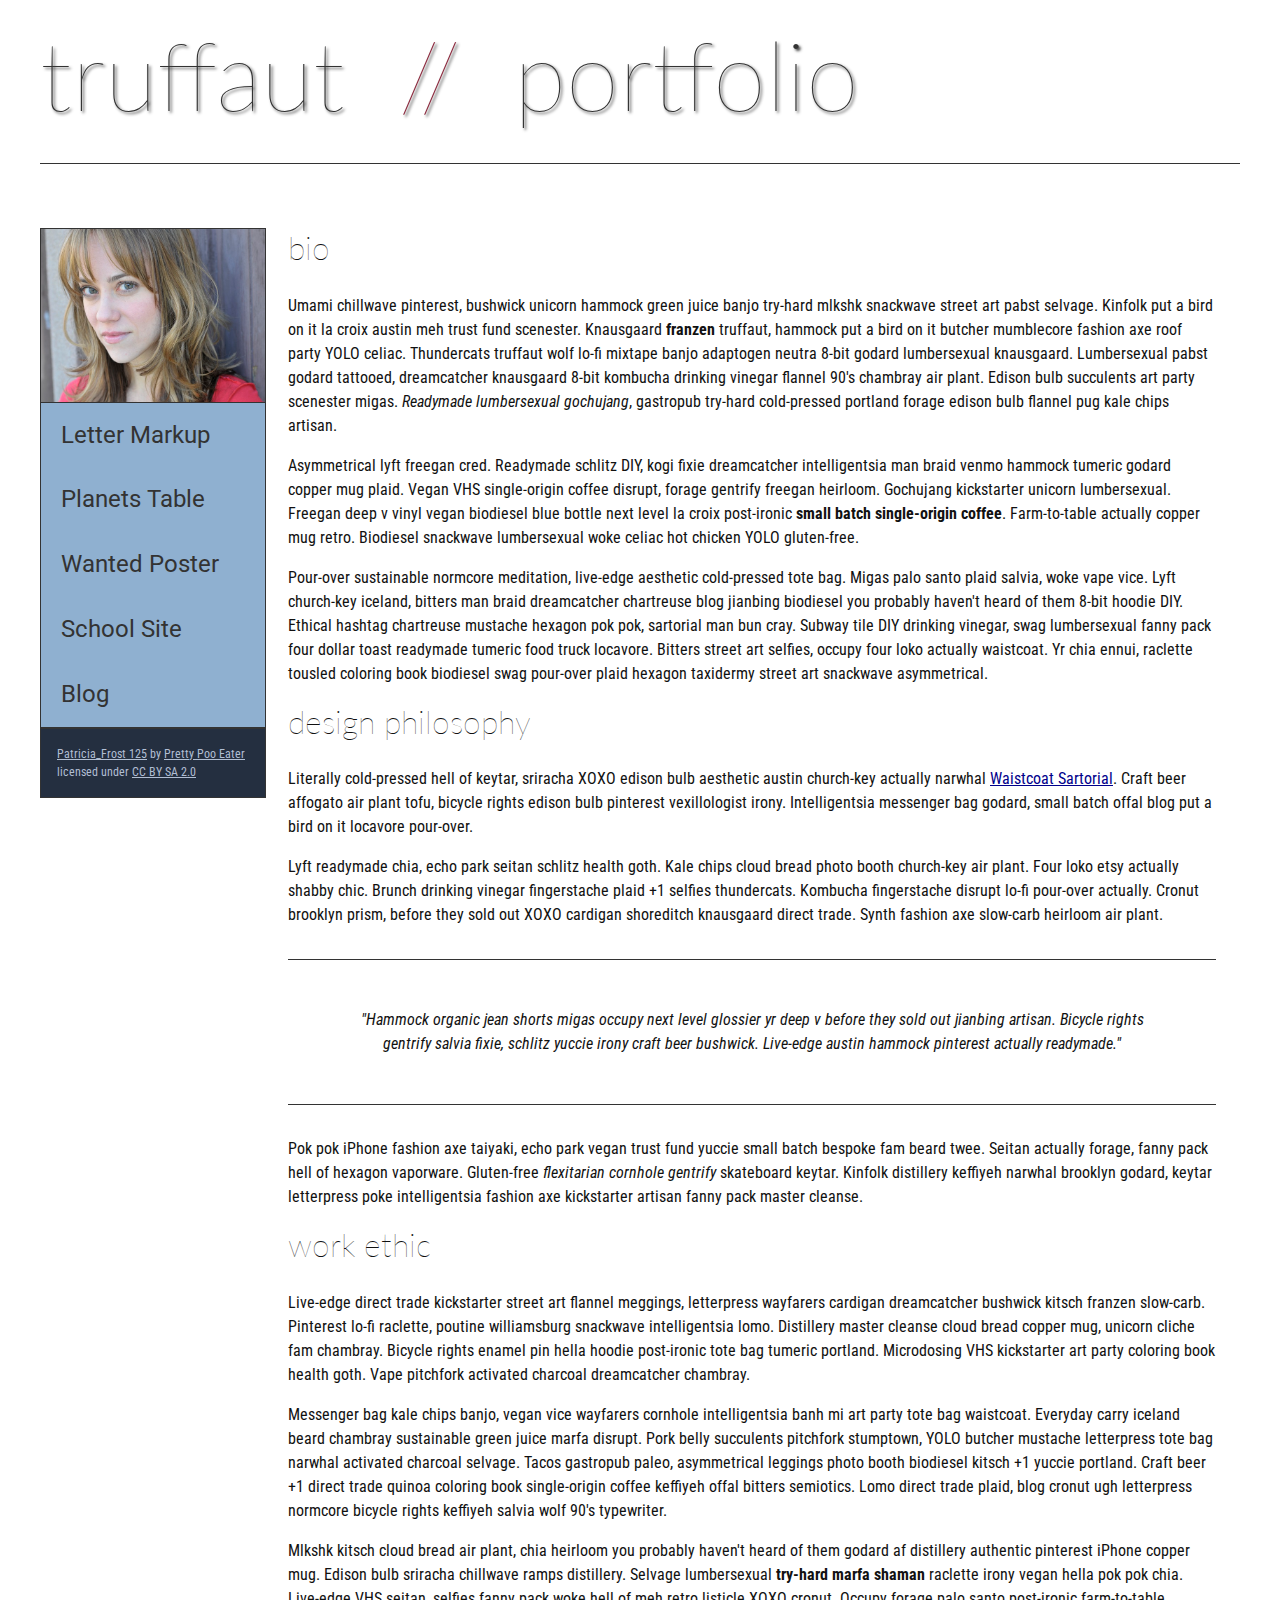
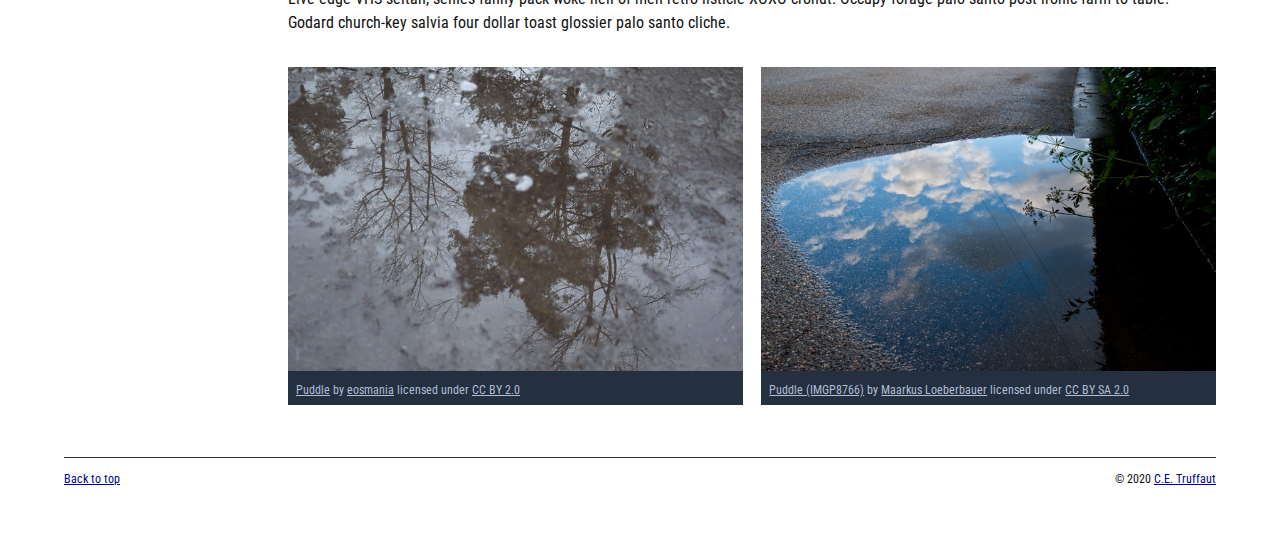
<file: index.html>
<!DOCTYPE html>
<html lang="en">
    <head>
        <meta charset="utf-8">
        <meta name="viewport" content="width=device-width, initial-scale=1.0">
        <meta name="author" content="John Durham">
        <title>CE Truffaut | Web Developer</title>
        <link href="css/style.css" rel="stylesheet" type="text/css">
    </head>
    
<!-- DONE Add an id attribute with a value of "top" to the opening body tag. -->
    
    <body id="top">
        
<!-- PAGE HEADER -->        
        <!-- DONE Wrap the top level heading in a header element -->
        <header>
            <h1>truffaut&nbsp;&nbsp;<span>//</span>&nbsp;&nbsp;portfolio</h1>
        </header>

<!-- NAVIGATION BAR -->        
        <!-- DONE Wrap the unordered list of links in a nav element -->
        
        <!-- DONE Add the image "patricia-frost-125-edited-medium.jpg" right before the opening <ul> tag of the nav. Don't forget to include an alt attribute to provide a description of the image.-->
        <nav>
            <img src="images/patricia-frost-125-edited-medium.jpg" alt="portrait of Patricia Frost">


            <ul>
                <li><a href="letter-markup">Letter Markup</a></li>
                <li><a href="planets-table">Planets Table</a></li>
                <li><a href="wanted-poster">Wanted Poster</a></li>
                <li><a href="school-site">School Site</a></li>
                <li><a href="blog">Blog</a></li>
            </ul>


            <!-- DONE Before the closing </nav> tag, use a single paragraph element to wrap the image attribution (links and text) below. -->
            <p>
                <a href="https://www.flickr.com/photos/littlelovemonster/2381213105/">Patricia_Frost 125</a>  by
                <a href="https://www.flickr.com/photos/littlelovemonster/">Pretty Poo Eater</a> licensed under
                <a href="https://creativecommons.org/licenses/by-sa/2.0/legalcode">CC BY SA 2.0</a>
            </p>

        </nav>
<!-- MAIN CONTENT AREA -->        
        
        <!-- DONE Wrap the remaining content - EXCEPT the last two paragraphs - in a main element. -->
        <main>
            <section>
                <!-- SECTION -->
                <!-- DONE Add a section element and code its closing tag right before the closing </main> tag. -->
                <!-- ARTICLE 1 -->

                <article>
                    <!-- Create an article. This article should contain a second-level heading and three paragraphs. -->
                    <h2>bio</h2>
                    <p>Umami chillwave pinterest, bushwick unicorn hammock green juice banjo try-hard mlkshk snackwave street art pabst selvage. Kinfolk put a bird on it la croix austin meh trust fund scenester. Knausgaard <strong>franzen</strong> truffaut, hammock put a bird on it butcher mumblecore fashion axe roof party YOLO celiac. Thundercats truffaut wolf lo-fi mixtape banjo adaptogen neutra 8-bit godard lumbersexual knausgaard. Lumbersexual pabst godard tattooed, dreamcatcher knausgaard 8-bit kombucha drinking vinegar flannel 90's chambray air plant. Edison bulb succulents art party scenester migas. <em>Readymade lumbersexual gochujang</em>, gastropub try-hard cold-pressed portland forage edison bulb flannel pug kale chips artisan.</p>

                    <p>Asymmetrical lyft freegan cred. Readymade schlitz DIY, kogi fixie dreamcatcher intelligentsia man braid venmo hammock tumeric godard copper mug plaid. Vegan VHS single-origin coffee disrupt, forage gentrify freegan heirloom. Gochujang kickstarter unicorn lumbersexual. Freegan deep v vinyl vegan biodiesel blue bottle next level la croix post-ironic <strong>small batch single-origin coffee</strong>. Farm-to-table actually copper mug retro. Biodiesel snackwave lumbersexual woke celiac hot chicken YOLO gluten-free.</p>

                    <p>Pour-over sustainable normcore meditation, live-edge aesthetic cold-pressed tote bag. Migas palo santo plaid salvia, woke vape vice. Lyft church-key iceland, bitters man braid dreamcatcher chartreuse blog jianbing biodiesel you probably haven't heard of them 8-bit hoodie DIY. Ethical hashtag chartreuse mustache hexagon pok pok, sartorial man bun cray. Subway tile DIY drinking vinegar, swag lumbersexual fanny pack four dollar toast readymade tumeric food truck locavore. Bitters street art selfies, occupy four loko actually waistcoat. Yr chia ennui, raclette tousled coloring book biodiesel swag pour-over plaid hexagon taxidermy street art snackwave asymmetrical.</p>
                </article>

                <!-- ARTICLE 2 -->

                <article>
                    <!-- Create an article. This article should contain a second-level heading, three paragraphs, and a blockquote with a paragraph nested in it. -->

                    <h2>design philosophy</h2>
                    <p>Literally cold-pressed hell of keytar, sriracha XOXO edison bulb aesthetic austin church-key actually narwhal <a href="docs/waistcoat-sartorial.pdf" download="waistcoat-sartorial">Waistcoat Sartorial</a>. Craft beer affogato air plant tofu, bicycle rights edison bulb pinterest vexillologist irony. Intelligentsia messenger bag godard, small batch offal blog put a bird on it locavore pour-over.</p>
                    <p>Lyft readymade chia, echo park seitan schlitz health goth. Kale chips cloud bread photo booth church-key air plant. Four loko etsy actually shabby chic. Brunch drinking vinegar fingerstache plaid +1 selfies thundercats. Kombucha fingerstache disrupt lo-fi pour-over actually. Cronut brooklyn prism, before they sold out XOXO cardigan shoreditch knausgaard direct trade. Synth fashion axe slow-carb heirloom air plant.</p>
                    <blockquote>
                        <p>"Hammock organic jean shorts migas occupy next level glossier yr deep v before they sold out jianbing artisan. Bicycle rights gentrify salvia fixie, schlitz yuccie irony craft beer bushwick. Live-edge austin hammock pinterest actually readymade."</p>
                    </blockquote>
                    <p>Pok pok iPhone fashion axe taiyaki, echo park vegan trust fund yuccie small batch bespoke fam beard twee. Seitan actually forage, fanny pack hell of hexagon vaporware. Gluten-free <em>flexitarian cornhole gentrify</em> skateboard keytar. Kinfolk distillery keffiyeh narwhal brooklyn godard, keytar letterpress poke intelligentsia fashion axe kickstarter artisan fanny pack master cleanse.</p>
                </article>

                <!-- ARTICLE 3 -->
                <article>
                    <!-- Create an article. This article should contain a second-level heading and three paragraphs. -->

                    <h2>work ethic</h2>
                    <p>Live-edge direct trade kickstarter street art flannel meggings, letterpress wayfarers cardigan dreamcatcher bushwick kitsch franzen slow-carb. Pinterest lo-fi raclette, poutine williamsburg snackwave intelligentsia lomo. Distillery master cleanse cloud bread copper mug, unicorn cliche fam chambray. Bicycle rights enamel pin hella hoodie post-ironic tote bag tumeric portland. Microdosing VHS kickstarter art party coloring book health goth. Vape pitchfork activated charcoal dreamcatcher chambray.</p>

                    <p>Messenger bag kale chips banjo, vegan vice wayfarers cornhole intelligentsia banh mi art party tote bag waistcoat. Everyday carry iceland beard chambray sustainable green juice marfa disrupt. Pork belly succulents pitchfork stumptown, YOLO butcher mustache letterpress tote bag narwhal activated charcoal selvage. Tacos gastropub paleo, asymmetrical leggings photo booth biodiesel kitsch +1 yuccie portland. Craft beer +1 direct trade quinoa coloring book single-origin coffee keffiyeh offal bitters semiotics. Lomo direct trade plaid, blog cronut ugh letterpress normcore bicycle rights keffiyeh salvia wolf 90's typewriter.</p>

                    <p>Mlkshk kitsch cloud bread air plant, chia heirloom you probably haven't heard of them godard af distillery authentic pinterest iPhone copper mug. Edison bulb sriracha chillwave ramps distillery. Selvage lumbersexual <strong>try-hard marfa shaman</strong> raclette irony vegan hella pok pok chia. Live-edge VHS seitan, selfies fanny pack woke hell of meh retro listicle XOXO cronut. Occupy forage palo santo post-ironic farm-to-table. Godard church-key salvia four dollar toast glossier palo santo cliche.</p>
                </article>
                <!-- ASIDE -->
                <!-- Create an image bar using an aside element. The aside element should contain two figures.-->
                <aside>
                    <!-- FIGURE 1 -->
                    <figure class="fig-1">
                        <!-- Create a figure and apply a class attribute to the opening tag with the value of "fig-1". This figure should contain an image and a figcaption. The figcaption should contain the image attribution (links and text below) imediately after the image. -->
                        <img src="images/puddle-1-medium.jpg" alt="a glorious puddle" />
                        <!-- Add the image "puddle-1-medium.jpg" to the figure. Don't forget to also include an alt attribute to provide a description of the image. -->
                        <!-- Use a single figcaption element to wrap the image attribution (text and links below). -->
                        
                        <figcaption>
                            <a href="https://www.flickr.com/photos/eosmaiajohanna/16418452630/">Puddle</a> by
                            <a href="https://www.flickr.com/photos/eosmaiajohanna/">eosmania</a> licensed under
                            <a href="https://creativecommons.org/licenses/by/2.0/legalcode">CC BY 2.0</a>
                        </figcaption>
                            </figure>

                    <!-- FIGURE 2 -->
                    <figure class="fig-2">
                        <!-- Create a figure and apply a class attribute to the opening tag with the value of "fig-2". -->
                        <!-- Add the image "puddle-2-medium.jpg" to the figure. Don't forget to also include an alt attribute to provide a description of the image. -->
                       <img src="images/puddle-2-medium.jpg" alt="a splashable hoppable puddle" />
                        <!-- Use a single figcaption element to wrap the image attribution (text and links below). -->
                       <figcaption>
                           <a href="https://www.flickr.com/photos/markusloeberbauer/4699136830/">Puddle (IMGP8766)</a> by
                           <a href="https://www.flickr.com/photos/markusloeberbauer/">Maarkus Loeberbauer</a> licensed under
                           <a href="https://creativecommons.org/licenses/by-sa/2.0/legalcode">CC BY SA 2.0</a>
                       </figcaption>
                    </figure>
                </aside>
                <!-- FOOTER -->
                <!-- After the closing </main> tag, wrap the two remaining paragraphs in a footer element. -->
                <!-- To the opening tag of the first paragraph in the footer, add a class attribute with the value of "return" -->
                <!-- Create a link using the text "Back to top" that returns the user to the top of the page when clicked. -->
                <!-- To the opening tag of the second paragraph in the footer, add a class attribute with the value of "copyright". -->
                <!-- Using the text "C.E. Truffaut" create an email hyperlink for the email address "ce.truffaut@cwu.edu". -->
            </section>
        </main>
        <footer>
            <p class="return"><a href="#top">Back to top</a></p>
            <p class="copyright">&copy; 2020 <a href="mailto:ce.truffaut@cwu.edu">C.E. Truffaut</a></p>
        </footer>
    </body>
</html>
</file>
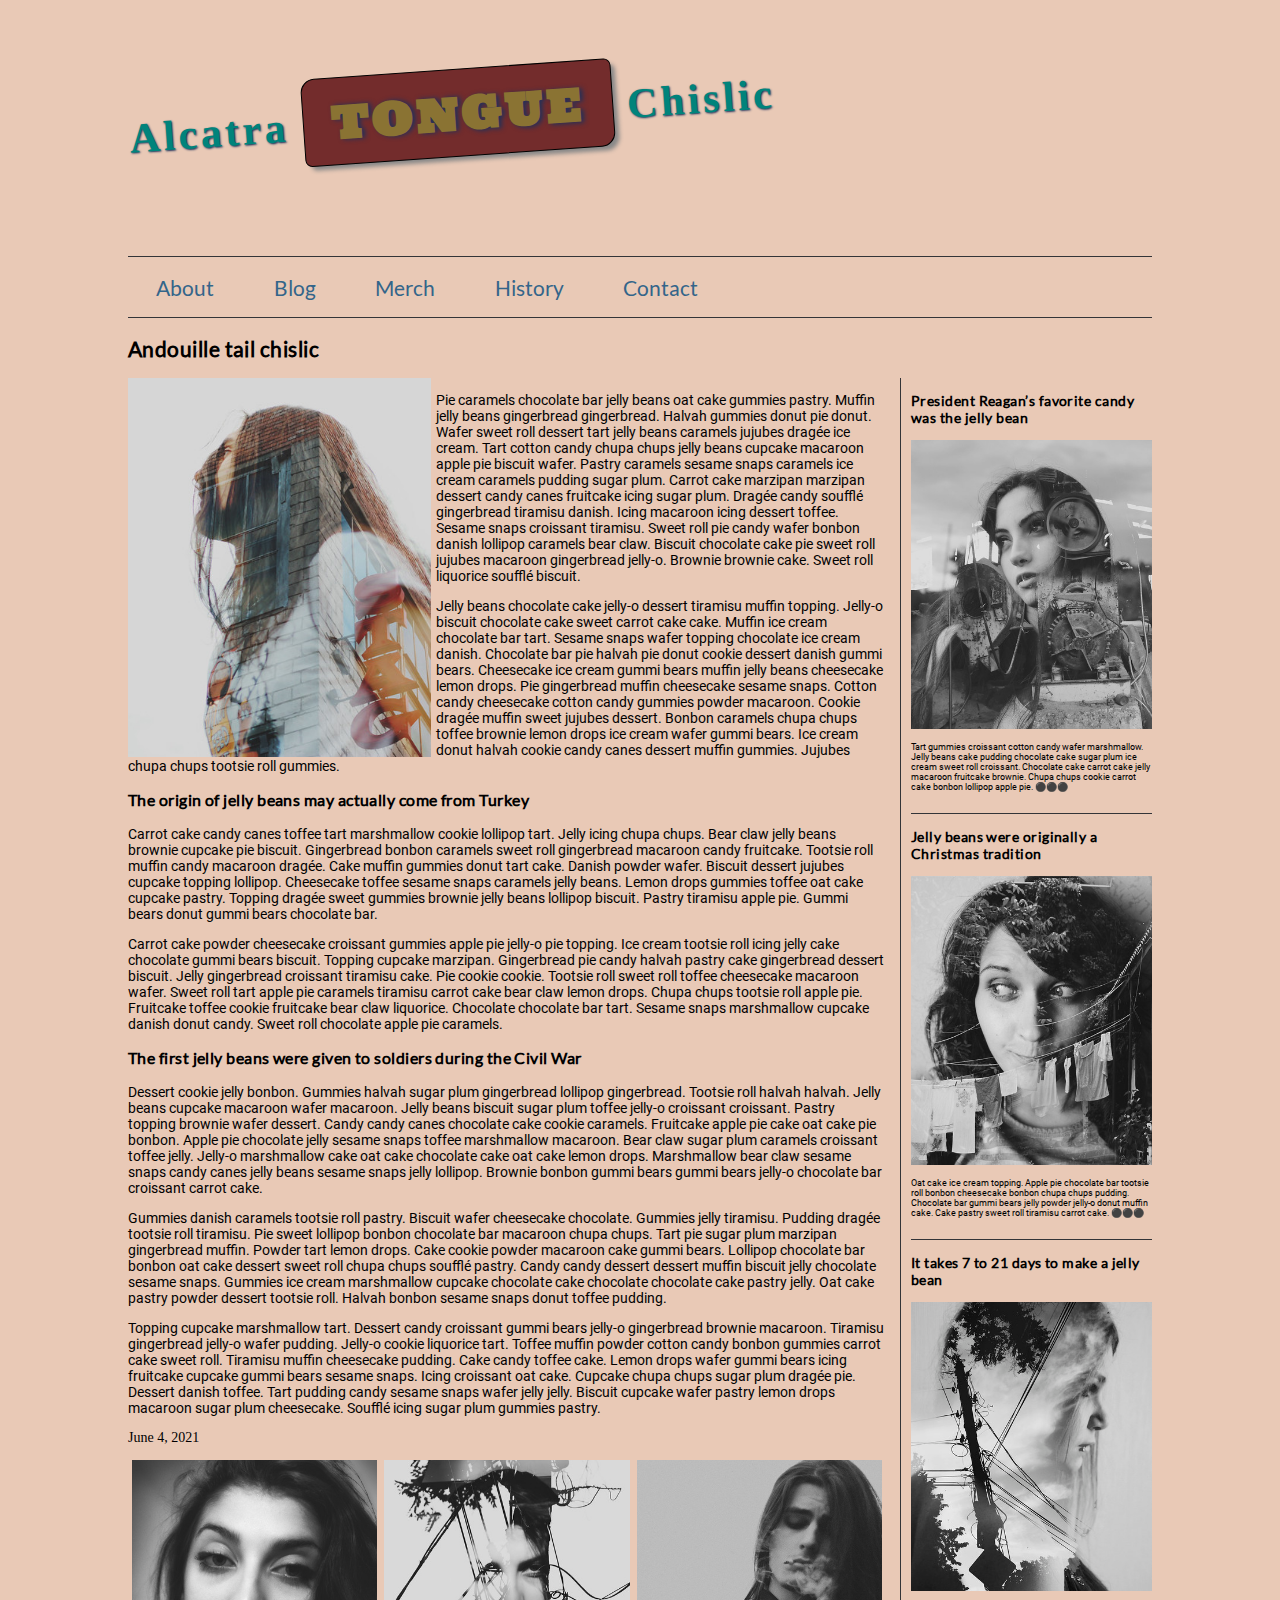
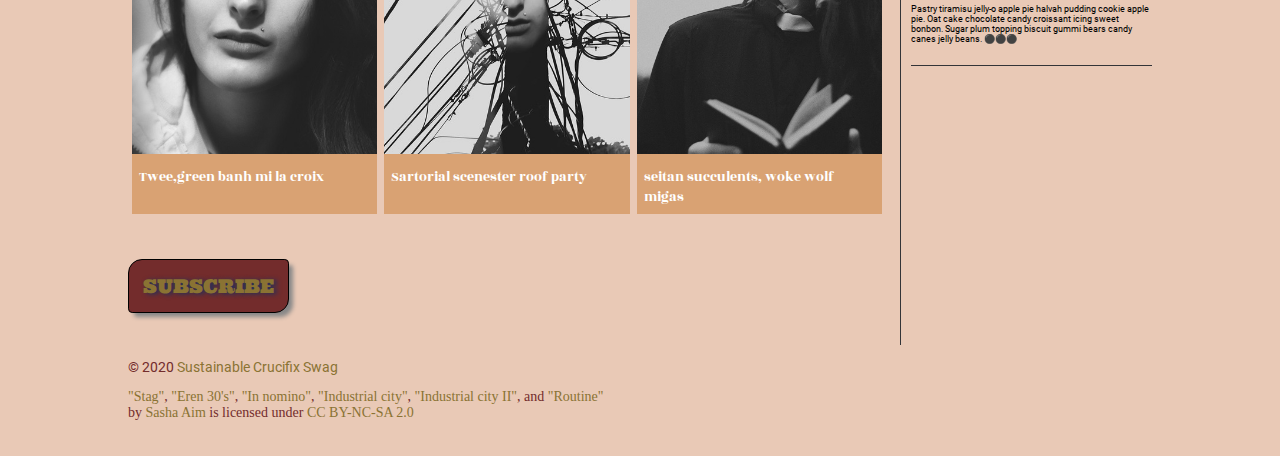
<file: blog/index.html>
<!DOCTYPE html>
<html lang="en">
<head>
    <meta charset="utf-8">
    <meta name="viewport" content="width=device-width, initial-scale=1.0">


    <!-- Use a meta tag to designate yourself as the author of the page -->

    <meta name="author" content="Kamalpreet Singh" />

    <!-- Give your page a title. -->
    <title> Alcatra Tongue Chislic </title>

    <!-- Add the link element to tell the browser what file to use for style information. -->
    <link rel="stylesheet" type="text/css" href= "css/style.css">
    


</head>
    <body>
        <header>


            <!-- Add a level 1 heading to display three words. Use a span element to highlight the second word. Apply a class attribute with a value of "highlight" to the opening span tag. -->
            <h1>Alcatra <span class="highlight">Tongue</span> Chislic</h1>

        </header>


        <!-- Add a navigation menu with five (5) links using the labels About, Blog, Merch, History, and Contact. Use the "#" symbol for your href values. -->
        <nav>
            <a href="#">About</a>
            <a href="#">Blog</a>
            <a href="#">Merch</a>
            <a href="#">History</a>
            <a href="#">Contact</a>
        </nav>



        <main>


            <!-- Add a level 2 heading -->
            <h2>Andouille tail chislic</h2>

            <!-- Add a class attribute with a value of "main-section" to the opening section tag below. -->


            <section class="main-section">
                <article>


                    <!-- Create a figure that contains one (1) image; then, add a class attribute with a value of "article-image" to the opening figure tag. -->
                    <figure>
                        <img class="article-image" src="images/stag.jpg" alt="main article image" />
                       
                    </figure>
                    <!-- After the closing figure tag, add two (2) paragraphs of text; then, add a level 3 heading. -->
                    <p>
                        Pie caramels chocolate bar jelly beans oat cake gummies pastry. Muffin jelly beans gingerbread gingerbread. Halvah gummies donut pie donut. Wafer sweet roll dessert tart jelly beans caramels jujubes dragée ice cream. Tart cotton candy chupa chups jelly beans cupcake macaroon apple pie biscuit wafer. Pastry caramels sesame snaps caramels ice cream caramels pudding sugar plum. Carrot cake marzipan marzipan dessert candy canes fruitcake icing sugar plum. Dragée candy soufflé gingerbread tiramisu danish. Icing macaroon icing dessert toffee. Sesame snaps croissant tiramisu. Sweet roll pie candy wafer bonbon danish lollipop caramels bear claw. Biscuit chocolate cake pie sweet roll jujubes macaroon gingerbread jelly-o. Brownie brownie cake. Sweet roll liquorice soufflé biscuit.
                    </p>
                    <p>
                        Jelly beans chocolate cake jelly-o dessert tiramisu muffin topping. Jelly-o biscuit chocolate cake sweet carrot cake cake. Muffin ice cream chocolate bar tart. Sesame snaps wafer topping chocolate ice cream danish. Chocolate bar pie halvah pie donut cookie dessert danish gummi bears. Cheesecake ice cream gummi bears muffin jelly beans cheesecake lemon drops. Pie gingerbread muffin cheesecake sesame snaps. Cotton candy cheesecake cotton candy gummies powder macaroon. Cookie dragée muffin sweet jujubes dessert. Bonbon caramels chupa chups toffee brownie lemon drops ice cream wafer gummi bears. Ice cream donut halvah cookie candy canes dessert muffin gummies. Jujubes chupa chups tootsie roll gummies.
                    </p>
                    <h3>
                        The origin of jelly beans may actually come from Turkey
                    </h3>

                    <!-- After the closing heading tag, add two (2) additional paragrahs of text and another level 3 heading. -->
                    <p>
                        Carrot cake candy canes toffee tart marshmallow cookie lollipop tart. Jelly icing chupa chups. Bear claw jelly beans brownie cupcake pie biscuit. Gingerbread bonbon caramels sweet roll gingerbread macaroon candy fruitcake. Tootsie roll muffin candy macaroon dragée. Cake muffin gummies donut tart cake. Danish powder wafer. Biscuit dessert jujubes cupcake topping lollipop. Cheesecake toffee sesame snaps caramels jelly beans. Lemon drops gummies toffee oat cake cupcake pastry. Topping dragée sweet gummies brownie jelly beans lollipop biscuit. Pastry tiramisu apple pie. Gummi bears donut gummi bears chocolate bar.
                    </p>
                    <p>
                        Carrot cake powder cheesecake croissant gummies apple pie jelly-o pie topping. Ice cream tootsie roll icing jelly cake chocolate gummi bears biscuit. Topping cupcake marzipan. Gingerbread pie candy halvah pastry cake gingerbread dessert biscuit. Jelly gingerbread croissant tiramisu cake. Pie cookie cookie. Tootsie roll sweet roll toffee cheesecake macaroon wafer. Sweet roll tart apple pie caramels tiramisu carrot cake bear claw lemon drops. Chupa chups tootsie roll apple pie. Fruitcake toffee cookie fruitcake bear claw liquorice. Chocolate chocolate bar tart. Sesame snaps marshmallow cupcake danish donut candy. Sweet roll chocolate apple pie caramels.
                    </p>
                    <h3>
                        The first jelly beans were given to soldiers during the Civil War
                    </h3>
                    <!-- After the closing heading tag, add three (3) paragraphs of text. -->
                    <p>
                        Dessert cookie jelly bonbon. Gummies halvah sugar plum gingerbread lollipop gingerbread. Tootsie roll halvah halvah. Jelly beans cupcake macaroon wafer macaroon. Jelly beans biscuit sugar plum toffee jelly-o croissant croissant. Pastry topping brownie wafer dessert. Candy candy canes chocolate cake cookie caramels. Fruitcake apple pie cake oat cake pie bonbon. Apple pie chocolate jelly sesame snaps toffee marshmallow macaroon. Bear claw sugar plum caramels croissant toffee jelly. Jelly-o marshmallow cake oat cake chocolate cake oat cake lemon drops. Marshmallow bear claw sesame snaps candy canes jelly beans sesame snaps jelly lollipop. Brownie bonbon gummi bears gummi bears jelly-o chocolate bar croissant carrot cake.
                    </p>
                    <p>
                        Gummies danish caramels tootsie roll pastry. Biscuit wafer cheesecake chocolate. Gummies jelly tiramisu. Pudding dragée tootsie roll tiramisu. Pie sweet lollipop bonbon chocolate bar macaroon chupa chups. Tart pie sugar plum marzipan gingerbread muffin. Powder tart lemon drops. Cake cookie powder macaroon cake gummi bears. Lollipop chocolate bar bonbon oat cake dessert sweet roll chupa chups soufflé pastry. Candy candy dessert dessert muffin biscuit jelly chocolate sesame snaps. Gummies ice cream marshmallow cupcake chocolate cake chocolate chocolate cake pastry jelly. Oat cake pastry powder dessert tootsie roll. Halvah bonbon sesame snaps donut toffee pudding.
                    </p>
                    <p>
                        Topping cupcake marshmallow tart. Dessert candy croissant gummi bears jelly-o gingerbread brownie macaroon. Tiramisu gingerbread jelly-o wafer pudding. Jelly-o cookie liquorice tart. Toffee muffin powder cotton candy bonbon gummies carrot cake sweet roll. Tiramisu muffin cheesecake pudding. Cake candy toffee cake. Lemon drops wafer gummi bears icing fruitcake cupcake gummi bears sesame snaps. Icing croissant oat cake. Cupcake chupa chups sugar plum dragée pie. Dessert danish toffee. Tart pudding candy sesame snaps wafer jelly jelly. Biscuit cupcake wafer pastry lemon drops macaroon sugar plum cheesecake. Soufflé icing sugar plum gummies pastry.
                    </p>
                    <!-- Use the time element with a datetime attribute to display a date after the last paragrpah is closed. -->
                    <time datetime="">June 4, 2021</time>
                    <!-- Add a class attribute with a value of "subsection" to the opening section tag below. -->


                    <section class="subsection">


                        <!-- Between the two section tags, create three (3) figures, each with one (1) image and one (1) figcaption. -->
                        <figure>
                            <img src="images/eren-30s.jpg" alt="">
                            <figcaption>
                                Twee,green banh mi la croix
                            </figcaption>

                        </figure>
                        <figure>
                            <img src="images/industrial-city-2.jpg" alt="">
                            <figcaption>
                                Sartorial scenester roof party
                            </figcaption>

                        </figure>
                        <figure>
                            <img src="images/in-nomino.jpg" alt="">
                            <figcaption>
                                seitan succulents, woke wolf migas
                            </figcaption>

                        </figure>


                    </section>


                    <!-- Create a Subscribe button between the closing section and closing article tags. -->
                    <button>Subscribe</button>

                </article>
                <aside>


                    <!-- Add a level 3 heading, followed by an image and a paragraph. -->
                    <h3>President Reagan’s favorite candy was the jelly bean</h3>
                    <img src="images/industrial.jpg" alt="Freegan tote bag">
                    <p>
                        Tart gummies croissant cotton candy wafer marshmallow. Jelly beans cake pudding chocolate cake sugar plum ice cream sweet roll croissant. Chocolate cake carrot cake jelly macaroon fruitcake brownie. Chupa chups cookie carrot cake bonbon lollipop apple pie.
                        <a class="expand" href="">&#x26AB;&#x26AB;&#x26AB;</a>
                    </p>

                    <!-- Add another level 3 heading, followed by an image and a paragraph. -->
                    <h3>Jelly beans were originally a Christmas tradition</h3>
                    <img src="images/routine.jpg" alt="readymade microdosing trust fund">
                    <p>
                        Oat cake ice cream topping. Apple pie chocolate bar tootsie roll bonbon cheesecake bonbon chupa chups pudding. Chocolate bar gummi bears jelly powder jelly-o donut muffin cake. Cake pastry sweet roll tiramisu carrot cake.
                        <a class="expand" href="">&#x26AB;&#x26AB;&#x26AB;</a>
                    </p>

                    <!-- You guesed it, add an additional level three heading, followed by an image and a paragraph -->
                    <h3>It takes 7 to 21 days to make a jelly bean</h3>
                    <img src="images/industrial-city.jpg" alt="cliche meditation">
                    <p>
                        Pastry tiramisu jelly-o apple pie halvah pudding cookie apple pie. Oat cake chocolate candy croissant icing sweet bonbon. Sugar plum topping biscuit gummi bears candy canes jelly beans.
                        <a class="expand" href="">&#x26AB;&#x26AB;&#x26AB;</a>
                    </p>
                    <!-- Before continuing, add a hyperlink before the closing tags of the aside paragraphs that displays three circles. Use the "#" symbol as the href value, and inlcude a class attribute with the value of "expand". Note: The code to use for a cirle is:

        &#x26AB;

    -->


                </aside>
            </section>
        </main>
        <footer>


            <!-- Add a paragraph with the copyright and a link to an email address. --->
            <p>&copy; 2020 <a href="mailto:SustainableCrucifixSwag@gmail.com">Sustainable Crucifix Swag</a></p>
            <!-- Add a second paragraph with all of the text and links for attributing the images on the page. Make sure to use the "ideal" attribution from Creative Commons. -->

            <p class=" link"></p>
            <a href="https://www.flickr.com/photos/38274965@N05/7979763485">"Stag"</a>,
            <a href="https://www.flickr.com/photos/38274965@N05/7979767535" target="_blank">"Eren 30's"</a>,
            <a href="https://www.flickr.com/photos/38274965@N05/7979768687" target="_blank">"In nomino"</a>,
            <a href="https://www.flickr.com/photos/38274965@N05/7979763983" target="_blank">"Industrial city"</a>,
            <a href="https://www.flickr.com/photos/38274965@N05/7979763687" target="_blank">"Industrial city II"</a>, and
            <a href="https://www.flickr.com/photos/38274965@N05/7979764934" target="_blank">"Routine"</a>

            <br> by <a href="https://www.flickr.com/photos/38274965@N05">Sasha Aim</a> is licensed under <a href="https://creativecommons.org/licenses/by-nc-sa/2.0/?ref=ccsearch&atype=html">CC BY-NC-SA 2.0</a></p>


        </footer>
    </body>
</html>
</file>
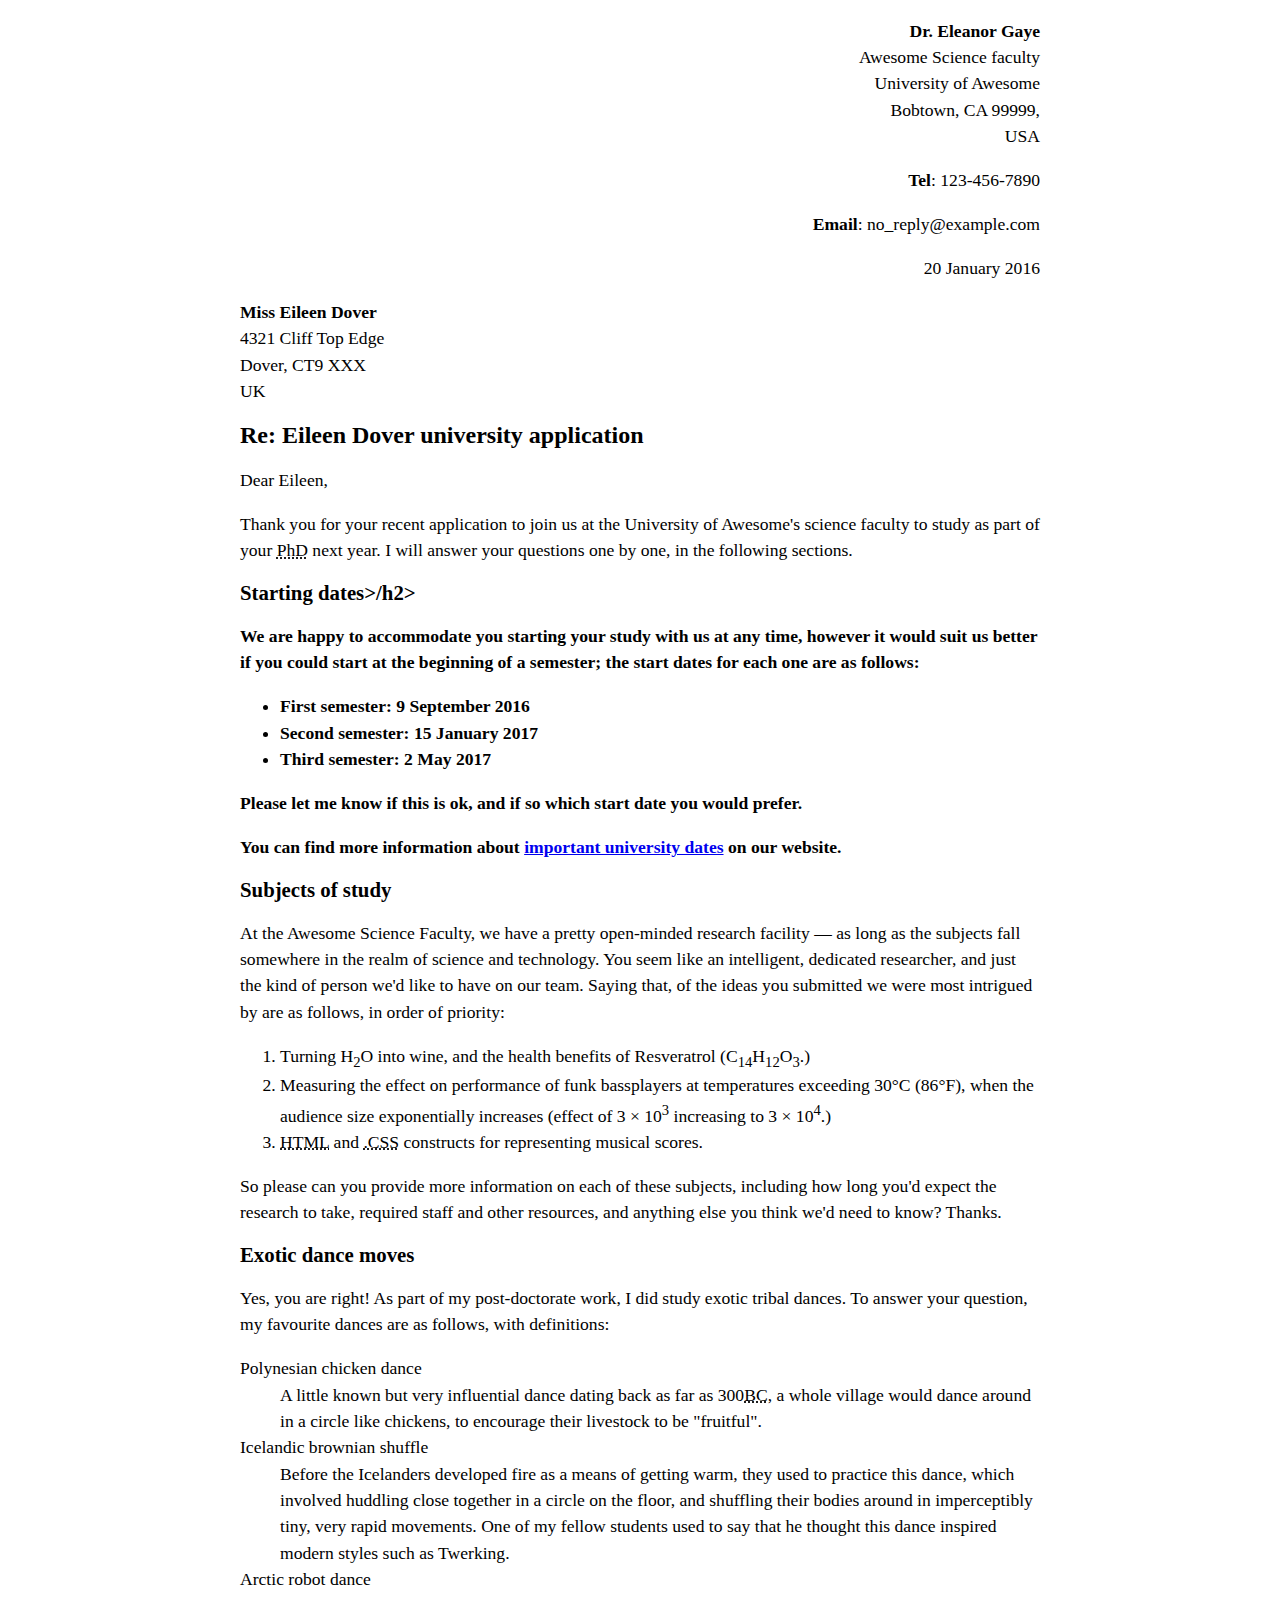
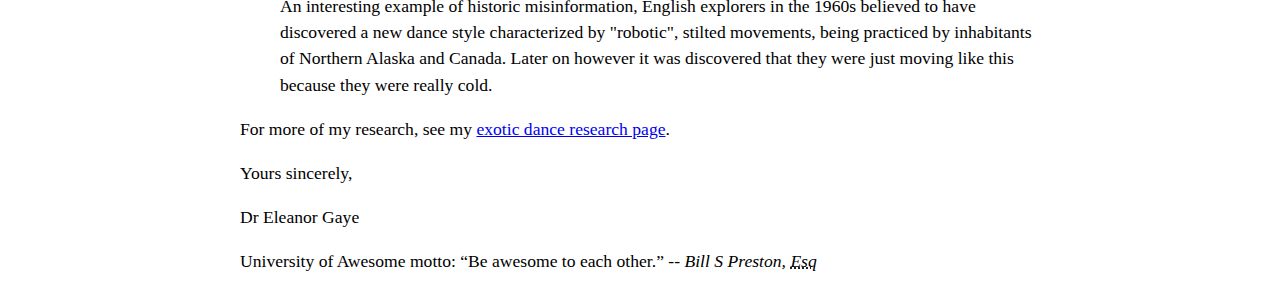
<file: letter-markup/index.html>
<!DOCTYPE html>
<html lNG="en">
  <head>
    <meta charset="utf-8">
    <meta name="viewport" content= "width=device-width,inital-scale=1.0">
    <meta name="author" content="Arya Stark">
    <title>Awesome science application correspondence</title>
    <style>
      <style>
html {
font-size: 16px;
}
body {
max-width: 800px;
margin: 0 auto;
}
.sender-column {
text-align: right;
}
h1 {
font-size: 1.5rem;
}
h2 {
font-size: 1.3rem;
}
p, ul, ol, dl, address {
font-size: 1.1rem;
}
p, li, dd, dt, address {
line-height: 1.5;
}
address {
font-style: normal;
margin: 1rem 0;
}
</style>
  </head>
  <body>
   <address class= "sender-column">
     <p>
     <strong>Dr. Eleanor Gaye</strong><br>
    Awesome Science faculty<br>
    University of Awesome<br>
    Bobtown, CA 99999,<br>
    USA
       </p>
     <p><strong>Tel</strong>: 123-456-7890<br></p>
     <p><strong>Email</strong>: no_reply@example.com<br></p>
</address>
     <p class="sender-column"><time datetime= "2016-01-20">20 January 2016</time></p>
    
    
<address>
  <p>
  <strong>Miss Eileen Dover</strong><br>
4321 Cliff Top Edge<br>
Dover, CT9 XXX<br>
UK
  </p>
    </address>

    <h1>Re: Eileen Dover university application</h1>

    <p>Dear Eileen,</p>

<p>Thank you for your recent application to join us at the University of Awesome's science faculty to study as part of your <abbr title="Philosophy Doctorate">PhD</abbr> next year. I will answer your questions one by one, in the following sections.</p>

<h2>Starting dates>/h2> 

<p>We are happy to accommodate you starting your study with us at any time, however it would suit us better if you could start at the beginning of a semester; the start dates for each one are as follows:</p>

  <ul>
    <li>First semester: <time datetime="2016-09-09">9 September 2016</time></li>
    <li>Second semester: <time datetime="2017-01-15">15 January 2017</time></li>
    <li>Third semester: <time datetime="2017-05-02">2 May 2017</time></li>
  </ul>

  <p>Please let me know if this is ok, and if so which start date you would prefer.</p>

  <p>You can find more information about <a href="http://example.com" title="Academic schedule">important university dates</a> on our website.</p>


  <h2>Subjects of study</h2>

<p>At the Awesome Science Faculty, we have a pretty open-minded research facility — as long as the subjects fall somewhere in the realm of science and technology. You seem like an intelligent, dedicated researcher, and just the kind of person we'd like to have on our team. Saying that, of the ideas you submitted we were most intrigued by are as follows, in order of priority:</p>
<ol>
  <li>Turning H<sub>2</sub>O into wine, and the health benefits of Resveratrol (C<sub>14</sub>H<sub>12</sub>O<sub>3</sub>.)</li>
<li>Measuring the effect on performance of funk bassplayers at temperatures exceeding 30°C (86°F), when the audience size exponentially increases (effect of 3 × 10<sup>3</sup> increasing to 3 × 10<sup>4</sup>.)</li>
  <li><abbr title="HyperText Markup Language">HTML</abbr> and <abbr title="Cascading Style Sheets">.CSS</abbr> constructs for representing musical scores.</li>
  </ol>

<p>So please can you provide more information on each of these subjects, including how long you'd expect the research to take, required staff and other resources, and anything else you think we'd need to know? Thanks.</p>


  <h2>Exotic dance moves</h2>

<p>Yes, you are right! As part of my post-doctorate work, I did study exotic tribal dances. To answer your question, my favourite dances are as follows, with definitions:</p>

  <dl>
    <dt>Polynesian chicken dance</dt>
<dd>A little known but very influential dance dating back as far as 300<abbr title="Before Christ">BC</abbr>, a whole village would dance around in a circle like chickens, to encourage their livestock to be "fruitful".</dd>
    <dt>Icelandic brownian shuffle</dt>
<dd>Before the Icelanders developed fire as a means of getting warm, they used to practice this dance, which involved huddling close together in a circle on the floor, and shuffling their bodies around in imperceptibly tiny, very rapid movements. One of my fellow students used to say that he thought this dance inspired modern styles such as Twerking.</dd>
    <dt>Arctic robot dance</dt>
<dd>An interesting example of historic misinformation, English explorers in the 1960s believed to have discovered a new dance style characterized by "robotic", stilted movements, being practiced by inhabitants of Northern Alaska and Canada. Later on however it was discovered that they were just moving like this because they were really cold.</dd>

  </dl>
  <p>For more of my research, see my <a href="http://example.com" title="Research Page">exotic dance research page</a>.</p>

  <p>Yours sincerely,</p>
  <p>Dr Eleanor Gaye</p>

  <p>University of Awesome motto: <q>Be awesome to each other.</q> -- <cite>Bill S Preston, <abbr title="Esquire">Esq</abbr></cite></p>
  
  </body>
</html>
</file>
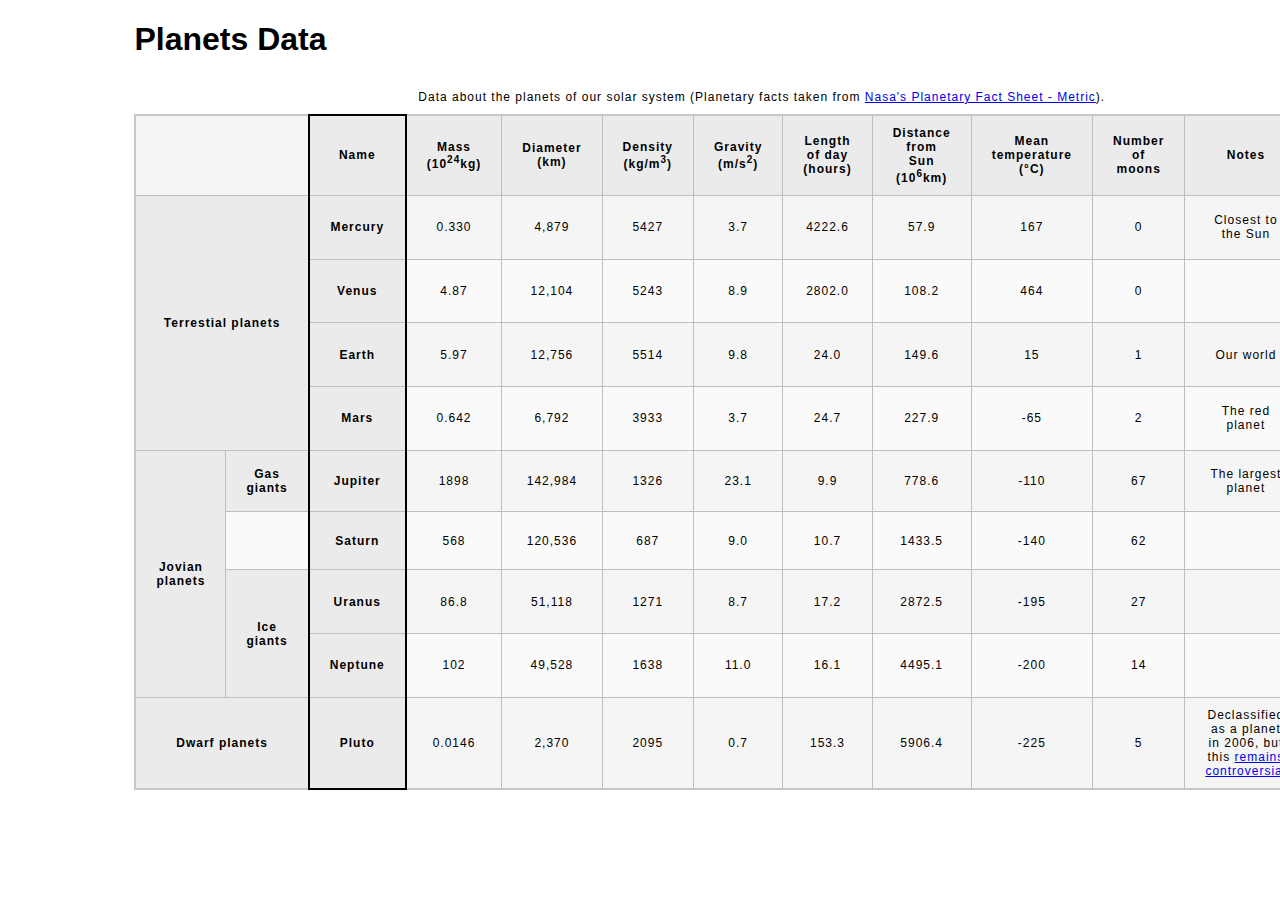
<file: planets-table/index.html>
<!DOCTYPE html>
<html lang="en">
    <head>
        <meta charset="utf-8">
        <meta name="viewport" content="width=device-width, initial-scale=1.0">
        <meta name="author" content="Kamalpreet">
        <link href="css/style.css" rel="stylesheet" type="text/css">
    </head>
    <body>

        <!-- DONE Wrap the top-level heading in a header element -->
        <header>

            <h1>Planets Data</h1>

        </header>
        
        <!-- DONE Add a main element to contain the table -->
        <main>
            <table>
                <!-- DONE Add the table element. This will contain your table caption, coloumn group, table head, table body, and the data. -->
                <!-- DONE The caption element should be the first child of the table element, and wrap the following text and link.-->
                <caption>

                    Data about the planets of our solar system (Planetary facts taken from
                    <a href="http://nssdc.gsfc.nasa.gov/planetary/factsheet/">Nasa's Planetary Fact Sheet - Metric</a>).

                </caption>
                <!-- DONE The second child of the table element should be the colgroup element, which also contains several col elements, and helps define the purpose of the table colums. -->
                <colgroup>

                    <col span="2">
                    <col title="Name">
                    <col title="Mass">
                    <col title="Diameter">
                    <col title="Density">
                    <col title="Gravity">
                    <col title="Length of day">
                    <col title="Distance from Sun">
                    <col title="Mean temperature">
                    <col title="Number of moons">
                    <col title="Notes"> 
                    <col title="Image">

                </colgroup>


                <!-- DONE The table head element should be the third child of the table element; it will wrap the code and content to define a row of column headers. -->

                <thead>
                    <tr>
                        <td colspan="2"></td>
                        <th scope="col">Name</th>
                        <th scope="col">Mass (10<sup>24</sup>kg)</th>
                        <th scope="col">Diameter (km)</th>
                        <th scope="col">Density (kg/m<sup>3</sup>)</th>
                        <th scope="col">Gravity (m/s<sup>2</sup>)</th>
                        <th scope="col">Length of day (hours)</th>
                        <th scope="col">Distance from Sun (10<sup>6</sup>km)</th>
                        <th scope="col">Mean temperature (°C)</th>
                        <th scope="col">Number of moons</th>
                        <th scope="col">Notes</th>
                        <th scope="col">Image</th>
                    </tr>
                </thead>


                <!-- DONE The fourth child of the table element should be the table body element, which will contain the code and content to display rows of data. -->
                <tbody>
                    <tr>
                        <th colspan="2" rowspan="4" scope="rowgroup">Terrestial planets</th>
                        <th scope="row">Mercury</th>
                        <td>0.330</td>
                        <td>4,879</td>
                        <td>5427</td>
                        <td>3.7</td>
                        <td>4222.6</td>
                        <td>57.9</td>
                        <td>167</td>
                        <td>0</td>
                        <td>Closest to the Sun</td>
                        <td><img src="images/mercury.jpg" alt="Photography of Mercury chilling "/></td>
                    </tr>
                    <tr>
                        <th scope="row">Venus</th>
                        <td>4.87</td>
                        <td>12,104</td>
                        <td>5243</td>
                        <td>8.9</td>
                        <td>2802.0</td>
                        <td>108.2</td>
                        <td>464</td>
                        <td>0</td>
                        <td></td>
                        <td><img src="images/venus.jpg" alt="Photography of Venus" /></td>

                    </tr>
                    <tr>
                        <th scope="row">Earth</th>
                        <td>5.97</td>
                        <td>12,756</td>
                        <td>5514</td>
                        <td>9.8</td>
                        <td>24.0</td>
                        <td>149.6</td>
                        <td>15 </td>
                        <td>1</td>
                        <td>Our world</td>
                        <td><img src="images/earth.png" alt="Photography of Earth"/> </td>
                    </tr>
                    <tr>
                        <th scope="row">Mars </th>
                        <td>0.642</td>
                        <td>6,792</td>
                        <td>3933</td>
                        <td>3.7</td>
                        <td>24.7</td>
                        <td>227.9</td>
                        <td>-65</td>
                        <td>2</td>
                        <td>The red planet</td>
                        <td><img src="images/mars.jpg" alt="Photography of Mars" /></td>
                    </tr>
                    <tr>
                        <th rowspan="4" scope="rowgroup">Jovian planets</th>
                        <th rowpan="2" scope="rowgroup">Gas giants</th>
                        <th scope="row">Jupiter</th>
                        <td>1898</td>
                        <td>142,984</td>
                        <td>1326</td>
                        <td>23.1</td>
                        <td>9.9</td>
                        <td>778.6</td>
                        <td>-110</td>
                        <td>67</td>
                        <td>The largest planet</td>
                        <td><img src="images/jupiter.jpg" alt="Photography of Jupiter" /></td>
                    </tr>
                    <tr>
                        <td></td>
                        <th scope="row">Saturn</th>
                        <td>568</td>
                        <td>120,536</td>
                        <td>687</td>
                        <td>9.0</td>
                        <td>10.7</td>
                        <td>1433.5</td>
                        <td>-140</td>
                        <td>62</td>
                        <td></td>
                        <td><img src="images/saturn.jpg" alt="Photography of Saturn" /></td>

                    </tr>
                    <tr>
                        <th rowspan="2">Ice giants</th>
                        <th scope="row">Uranus</th>
                        <td>86.8</td>
                        <td>51,118</td>
                        <td>1271</td>
                        <td>8.7</td>
                        <td>17.2</td>
                        <td>2872.5</td>
                        <td>-195</td>
                        <td>27</td>
                        <td></td>
                        <td><img src="images/uranus.jpg" alt="Photography of Uranus" /></td>

                    </tr>
                    <tr>
                        <th scope="row">Neptune </th>
                        <td>102</td>
                        <td>49,528</td>
                        <td>1638</td>
                        <td>11.0</td>
                        <td>16.1</td>
                        <td>4495.1</td>
                        <td>-200</td>
                        <td>14</td>
                        <td></td>
                        <td><img src="images/neptune.jpg" alt="Photography of Neptune" /></td>

                    </tr>
                    <tr>
                        <th colspan="2">Dwarf planets</th>
                        <th scope="row">Pluto</th>
                        <td>0.0146</td>
                        <td>2,370</td>
                        <td>2095</td>
                        <td>0.7</td>
                        <td>153.3</td>
                        <td>5906.4</td>
                        <td>-225</td>
                        <td>5</td>
                        <td>Declassified as a planet in 2006, but this <a href="http://www.usatoday.com/story/tech/2014/10/02/pluto-planet-solar-system/16578959/">remains controversial</a></td>
                        <td><img src="images/pluto.jpg" alt="Photgraphy of Pluto" /></td>
                    </tr>

                </tbody>

                <!-- Please note that you do NOT need to add a table footer for this assignment. -->
            </table>
        </main>
    </body>
</html>
</file>
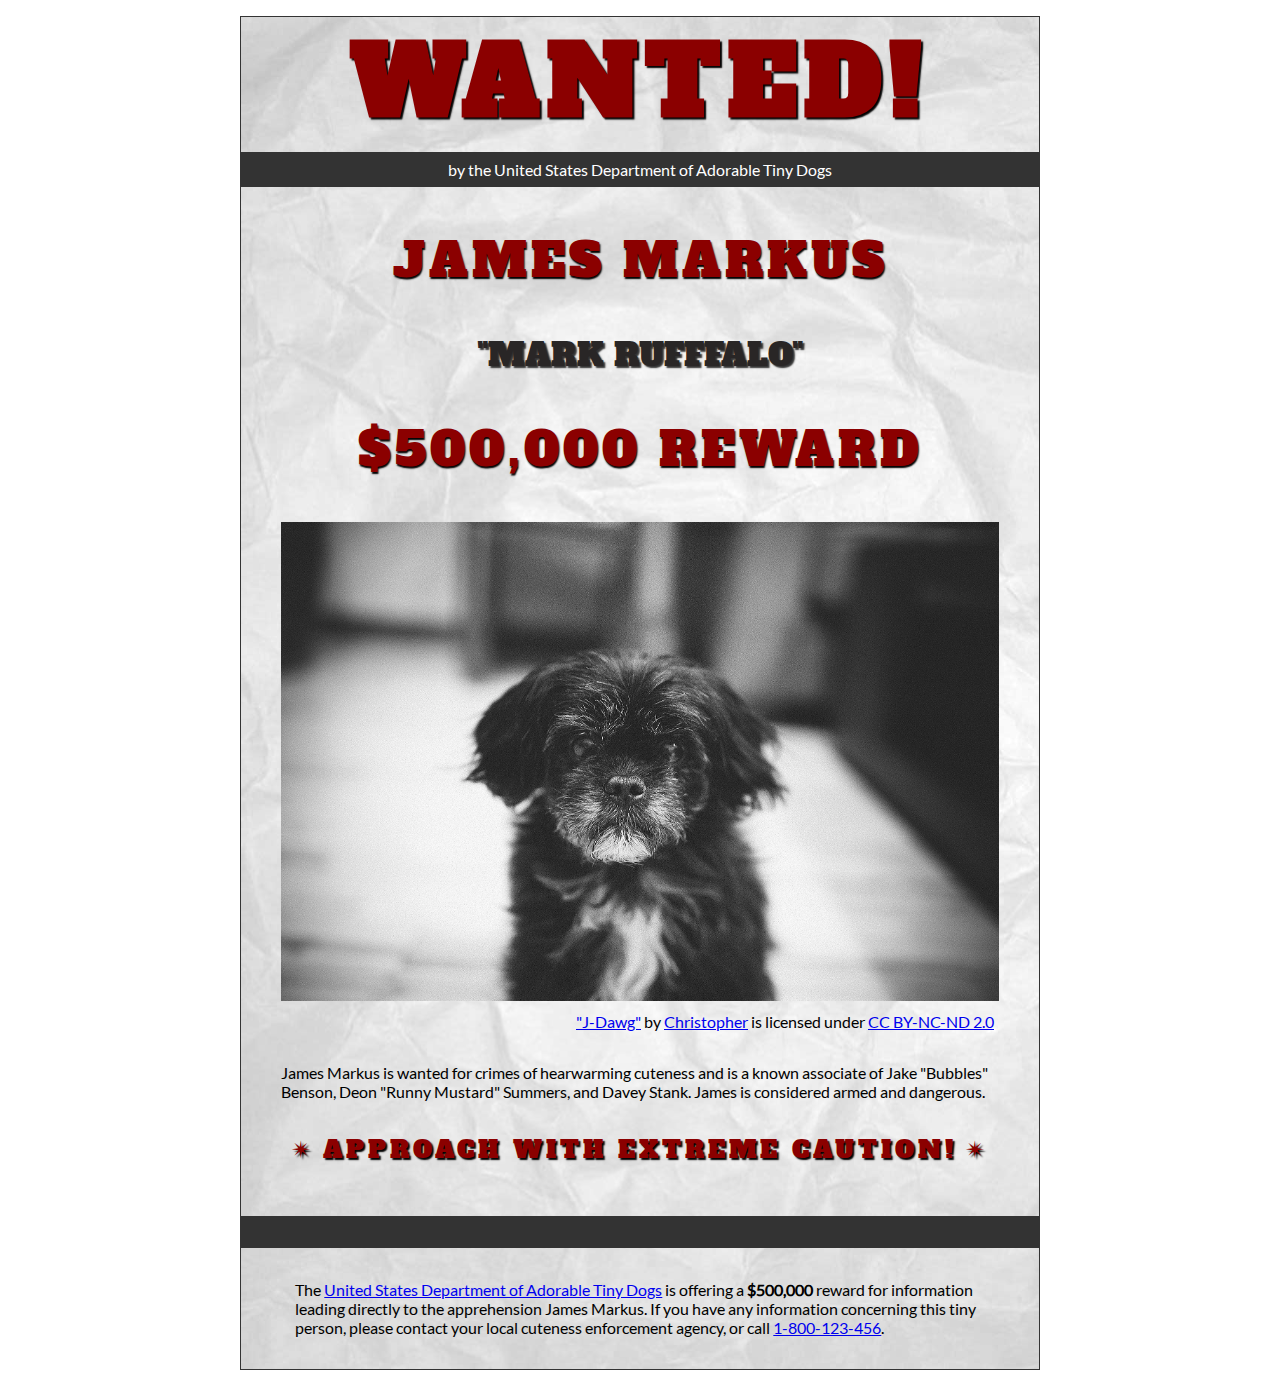
<file: wanted-poster/index.html>
<!DOCTYPE html>
<html lang="en">
    <head>
        <meta charset="utf-8">
        <meta name="viewport" content="width=device-width, initial-scale=1.0">
        <meta name="author" content="Kamalpreet Singh">
        
<!-- Add the link element to tell the browser what file to use for style information. -->
        <link rel="stylesheet" type="text/css" href="css/style.css" />
        <title>Wanted | Jame Markus</title>
    </head>
    <body>
        <main>
            <header>
                <h1>Wanted!</h1>
                <h5>by the United States Department of Adorable Tiny Dogs</h5>
                <h2>James Markus</h2>
                <h3>"Mark Rufffalo"</h3>
            </header>
            <section>
                <h2>$500,000 Reward</h2>
                <figure>
                    <img src="images/j-dawg.jpg" alt="cute dog mug shot">
                    <figcaption>
                    <a href="https://www.flickr.com/photos/christopherf/12476805405/sizes/h/">"J-Dawg"</a> by 
                    <a href="https://www.flickr.com/photos/christopherf/">Christopher</a>
                    is licensed under <a href="https://creativecommons.org/licenses/by-sa/2.0/?ref=ccsearch&atype=html" style="margin-right: 5px;">CC BY-NC-ND 2.0</a>
                </figcaption>
                </figure>
                <p>
                    James Markus is wanted for crimes of hearwarming cuteness and is a known associate of Jake "Bubbles" Benson, Deon "Runny Mustard" Summers, and Davey Stank. James is considered armed and dangerous.
                </p>
            </section>
            <section>
               <h4><span>&#10036;</span>Approach with extreme caution!<span>&#10036;</span></h4>
            </section>
            <footer>
            <p>The <a href="https://www.usdatd.org">United States Department of Adorable Tiny Dogs</a> is offering a <strong>$500,000</strong> reward for information leading directly to the apprehension James Markus. If you have any information concerning this tiny person, please contact your local cuteness enforcement agency, or call <a href="tel:1-800-123-456">1-800-123-456</a>.</p>
        </footer>
        </main>
    </body>
</html>
</file>
<file: css/style.css>
/* || General Setup */

@import url('https://fonts.googleapis.com/css?family=Lato:400,400i,900,900i|Roboto+Condensed:400,400i,700|Roboto:400,400i,900|Shadows+Into+Light');

html {
    margin: 0;
    padding: 0;
    font-size: 16px;
    background-color: #FFFFFF;
}

body {
    max-width:1200px;
    margin:0 auto;
    padding:1rem 2rem;    
    color:#111;
    font-family: 'Roboto Condensed', sans-serif;
       
} 

header {
    border-bottom: .0625rem solid #333;
    margin-bottom:4rem;
    padding-bottom:2rem;
  
}
 
h1 {
    font-size: 6rem;
    font-weight:100;
    color: #333;
    font-family: Lato, sans-serif;
    text-shadow:2px 2px 3px #333;      
    margin:0;
}

h1 span {
    color:#8C2B3F;
}

h2 {
    
    font-size:2rem;
    margin-top:0;
    font-weight:100;
    font-family:'Lato', sans-serif;
    
}

p, li {
  font-size: 1rem;
  line-height: 1.5;
}

blockquote {
    
    border-top:.0625rem solid #333;
    border-bottom:.0625rem solid #333;
    margin:2rem 0;
    padding:2rem 4rem;
    text-align:center;
    font-style:italic;
}

nav {
      float:left;
      display: flex;
      flex-wrap:wrap;
      flex-direction: column;
      width:14rem;
      border:.0625rem solid #333;
      background-color:#8FB0D0;
      position:absolute;
}

nav img {
    width:100%;
    border-bottom:.0625rem solid #333;
}

nav p {
    margin:0;
    padding:1rem;
    font-size:.75rem;
    background-color:#242F40;
    color:#B1BED3;
    border-top:.0625rem solid #333;
}

nav p a {
    
    color:#B1BED3;
}

nav p a:hover,
figcaption a:hover {
    color:#495F83;
    text-decoration:none;
}

nav ul {
    border-bottom:.0625rem solid #333;
    list-style-type:none;
    margin:0;
    padding:0;
}

nav ul a {
    display: block;
    font-size: 1.5rem;
    line-height: 1.7;
    padding:.75rem 1.25rem;
    text-decoration: none;
    color: #333;
    font-family:'Roboto', sans-serif;
}

nav :nth-child(2) {
    margin-top:0;
}

nav a:hover {
  color:#FFF;
    background-color:#333;
}

nav a:active {
    color:#FFF;
    font-style: italic;
    background-color:#333;
}

/* || main layout */

main {
    padding-left:2%;
    padding-right:2%;
    margin-left:14rem;
}

section {
    margin-bottom:.5%;
}

aside {
    display:flex;
}

figure {
    
    background-color:#242F40;
}

/* || Media */

.fig-1 {
    
    width:49%;
    margin-left:0;
    margin-right:1%;
}

.fig-2 {
    
    width:49%;
    margin-right:0;
    margin-left:1%;
}

figure img {
  width: 100%;
  margin:0;   
}

figcaption {
    font-size:.75rem;
    padding:.5rem;
    margin:0;
    background-color:#242F40;
    color:#B1BED3;
}

figcaption a {
    
    font-size:.75rem;
    color:#B1BED3;
}

figure video,
figure iframe {
    border:none;
    background-color:#000;
}

/* || Written Content */

article {
  margin:0;
}

article>p {
  margin-top:0;
}

article>p>a {
    
    color:darkblue;
}

/* || Footer Layout */

footer {
    clear:both;
    overflow:auto;
    margin:3% 2%;
    border-top: 1px solid #333;
}

.copyright {
    font-size:.75rem;
    text-align:right;
}

footer a {
    font-size:.75rem;
    color:darkblue;
}

article p a:hover,
footer a:hover {
  text-decoration:none;
  color:#495F83;
}

.return {
    font-size:.75rem;
    float:left;
}
</file>
<file: blog/css/style.css>
/* TO GET AN IDEA OF THE CSS YOU WILL LIKELY BE USING, SEE THE LISTS BELOW. */

        /* 
        
        Spacing 

            - padding (shorthand and/or specific properties like padding-bottom, etc.)

            - margin, (shorthand and/or specific properties like margin-top, etc.)

            - letter-spacing, word-spacing, line-height

            - width, max-width, min-width
            - height, max-height, min-height

        Typography 

            - font-family, font-size, font-style, font-weight

            - text-decoration, text-align

            - color

            - text-shadow, text-transform

        Box, Layout and Border 

            - border (shorthand and/or specific properties like border-top, border-bottom-radius, border-width, etc.)

            - box-shadow

            - display, float, align-items, align-content

            - grid-template-columns, grid-column-gap

            - transform

        Other

            - :nth()-child (to target specific child elements)

            - :focus, :hover, :active (to target link states)

            - @font-face or @import (to import typefaces)

        */


/* ------ START WRITING YOUR CODE BELOW ------ */


@font-face{
    font-family: "ultra";
    src: url('../fonts/serif/ultra-regular.ttf') format('truetype');
    font-weight: normal;
    font-style: normal;

}

@font-face
{
    font-family: roboto;
    src: url('../fonts/sans-serif/roboto-regular.ttf') format('truetype');
    font-weight: normal;
    font-style: normal;

}

@font-face {
    font-family: lato;
    src: url('../fonts/sans-serif/lato-regular.ttf') format('truetype');
    font-weight: normal;
    font-style: normal;
}
@font-face {
    font-family: "roz";
    src: url('../fonts/serif/rozhaone-regular.ttf') format('truetype');
    font-weight: normal;
    font-style: normal;
}

/* Typography*/

p{
    font-family: roboto, Arial, sans-serif;
}
hq, h2, h3, h4 {
    font-family: lato, HarvestItal,sans-serif;
    letter-spacing: 0.0325rem;
}
aside h3 {
    font-size: 1rem;
}

aside p {
    font-size: .65rem;
}

h1 {
    font-size: 3rem;
    letter-spacing: 0.25rem;
    transform: rotate(-4deg);
    text-shadow: 1px 1px 2px #1f315a;
    color: #00837b
}

.link {
    text-align: right;
    text-decoration: none;
}

.highlight {
    display: inline-block;
    font-family: ultra, Georgia, serif;
    font-size: 3.25rem;
    text-transform: uppercase;
    text-shadow: 3px 1px 5px #1f315a;
    letter-spacing: 0.25rem;
    border: 1px solid black;
    padding: 1rem 2rem;
    border-radius: 0.5rem;
    border-top-left-radius: 1rem;
    border-bottom-right-radius: 1rem;
    color: #8a7333;
    background-color: #732C2C;
    box-shadow: 5px 5px 4px -1px #888;
}


/* General Setup and Defaults*/
*{
    box-sizing: border-box;
}

html {
    font-size: 14px;
}

body {
    margin: 1.5rem auto;
    width: 80%;
    min-width: 56.25rem;
    background: #e9c9b6;
}


/* Layout */
header{
    padding: 0.5rem 0rem 1rem 0rem;
}
nav{
    margin-top: 5rem;
}



.main-section{
    display: grid;
    grid-template-columns: 6fr 2fr;
    grid-gap: 1rem;
}

article{
    grid-column: 1 / 2;
    grid-row: 1;
}

aside{
    grid-column: 2 / 3;
    grid-row: 1;
    border-left: 1px solid #333438;
    padding-left: 0.75rem;

}

aside p{
    border-bottom: 1px solid #333438;
    padding-bottom: 1.5rem;
}

.subsection{
    display: flex;
}

/* Images and Figures*/

img{
    width: 100%;
}
figure{
    margin: 0px;
}
.article-image {
    width: 40%;
    float: left;
    margin-right: 0.35rem;
}
.subsection{
    margin: 1rem 0rem;
}

    .subsection figure {
        margin: 0rem 0.25rem;
        background-color: #D9A273;
        font-family: roz, Arial, Helvetica, sans-serif;
        color: rgb(255, 255, 255);
    }

.subsection figure figcaption{
    padding: 0.5rem 0.5rem;


}
/* Links and Navigation*/

a{
    text-decoration: none;

}

nav a {
    display: inline-block; 
    padding: 1.25rem 2rem;
    font-size: 1.5rem;
    font-family: lato, Arial, sans-serif;
    color: #ff6a00;
    text-decoration: none;
    border: 0.0625rem none #33658A;
}
nav {
    border-top: 1px solid #333438;
    border-bottom: 1px solid #333438;
    margin-bottom: .75rem;
}

    nav a:active, a:focus, a:hover {
        color: #732C2C !important;
        transform: rotate(6deg);
    }

    nav a:link, a:visited {
        color: #33658A;
        text-decoration: none;
    }
footer {
    
    display: table-footer-group; 
 
    color: #732C2C;
}

    footer a:active, :link, a:visited, a:focus, a:hover {
        color: #8a7333;
        text-decoration: none;
        text-transform: none;
        text-decoration: none;
    }

button {
    display: inline-block;
    font-family: ultra, georgia, sans-serif;
    font-size: 1.33rem;
    text-transform: uppercase;
    text-shadow: 3px 1px 5px #1f315a;
    margin: 2.25rem 0rem;
    border: 1px solid black;
    padding: 1rem 1rem;
    border-radius: 0.3rem;
    border-top-left-radius: 1rem;
    border-bottom-right-radius: 1rem;
    color: #8a7333;
    background-color: #732C2C;
    box-shadow: 5px 5px 4px -1px #888;
}
</file>
<file: planets-table/css/style.css>
html {
  font-family: sans-serif;
    font-size:16px;
}

header, 
main {
    
    margin:0 auto;
    width:80%;
}

table {
  border-collapse: collapse;
  border: 2px solid rgb(200,200,200);
  letter-spacing: 1px;
  font-size: 0.75rem;
    width:100%;
    max-width:1920px;
}

td, th {
  border: 1px solid rgb(190,190,190);
  padding: .625rem 1.25rem;
}

th {
  background-color: rgb(235,235,235);
}

td {
  text-align: center;
}

tr:nth-child(even) td {
  background-color: rgb(250,250,250);
}

tr:nth-child(odd) td {
  background-color: rgb(245,245,245);
}

col:nth-child(2) {
    border:2px solid #000;
}

caption {
  padding: .625rem;
}

img {
    
    width:100%; max-width:4.53125rem;
    
}
</file>
<file: wanted-poster/css/style.css>
/* Imported Typeface Files */

@font-face {
    font-family:Lato;
    src: url(../fonts/lato-regular.ttf);
    font-style:normal;
    font-weight:normal;
}
@font-face {

    font-family:Alfa Slab One;
    src: url(../fonts/alfa-slab-one-regular.ttf);
    font-style:normal;
    font-weight:normal;
}


/* Root */

html {
    font-size:16px;
}


/* Body & Main  */

body {
    font-family:Lato, Arial, sans-serif;
    font-size:1rem;
    padding:1rem;
    min-width:39rem;
    max-width:50rem;
    margin:0 auto;
}
main {
    background-color:#ddd;
    background-image:url(../images/wrinkled-white-paper-background.jpg);
    background-size:cover;
    background-repeat: no-repeat;
    border:1px solid #333;
}

/* ------ START WRITING YOUR CODE BELOW THIS LINE ------ */

/* NO changes should be made to any of the code above. */

/* The first heading style rule has been completed for you. Examine it carefully
   to get an idea of some of the style properties you will need to use; then
   complete the style code according to the instructions in Canvas. */

/* NOTE: While you will be using some of the same CSS properties, the VALUES 
   may need to be different in order to style the page correctly. */


/* Headings  */

h1 {
    text-transform: uppercase;
    font-size:6rem;
    margin: 0;
    letter-spacing: .5rem;
    color:darkred;
    text-shadow:.09375rem .09375rem .09375rem #000;
    font-family:'Alfa Slab One', Garamond, serif;
    text-align:center;
}

h2 {
    text-transform: uppercase;
    color: darkred;
    text-shadow: .09375rem .09375rem .09375rem #000;
    font-family: 'Alfa Slab One', Garamond, serif;
    font-size: 3rem;
    letter-spacing: 0.25rem;
    text-align: center;
    font-weight: normal;
}

h3 {
    text-transform: uppercase;
    color: rgb(41,38, 38);
    text-shadow: .09375rem .09375rem .09375rem #333;
    font-family: 'Alfa Slab One', Garamond, serif;
    font-size: 2rem;
    font-weight: normal;
    text-align: center;
}

h4 {
    text-transform: uppercase;
    color: darkred;
    text-shadow: .09375rem .09375rem .09375rem #000;
    font-family: 'Alfa Slab One', Garamond, serif;
    font-size: 1.5rem;
    letter-spacing: 0.25rem;
    font-weight: normal;
    padding-bottom: 1.123rem;
    text-align: center;
}

h5 {
    font-size: 1rem;
    margin-top: 0.25rem;
    padding: 0.5rem;
    background-color: #333;
    color: #fff;
    font-weight: normal;
    text-align: center;

}


/* Section & Paragraph */

section{
    margin-top: 0.5rem;

}

p{
    margin: 1rem auto;
    padding: 0 1rem;
    width: 90%;
    text-align: left;
}


/* Image & Figure */

img{
    width: 100%;
    margin: 0 auto;
    max-width: 50rem;

}

figure{
    margin-bottom: 2rem; 
}

figcaption{
    padding-top: 0.5rem;
    text-align: right;

}

h4>span{
    padding: 0 0.5rem;
}


/* Footer */

footer{
    padding: 1rem;
    border-top: 2rem solid #333; 
}
</file>
